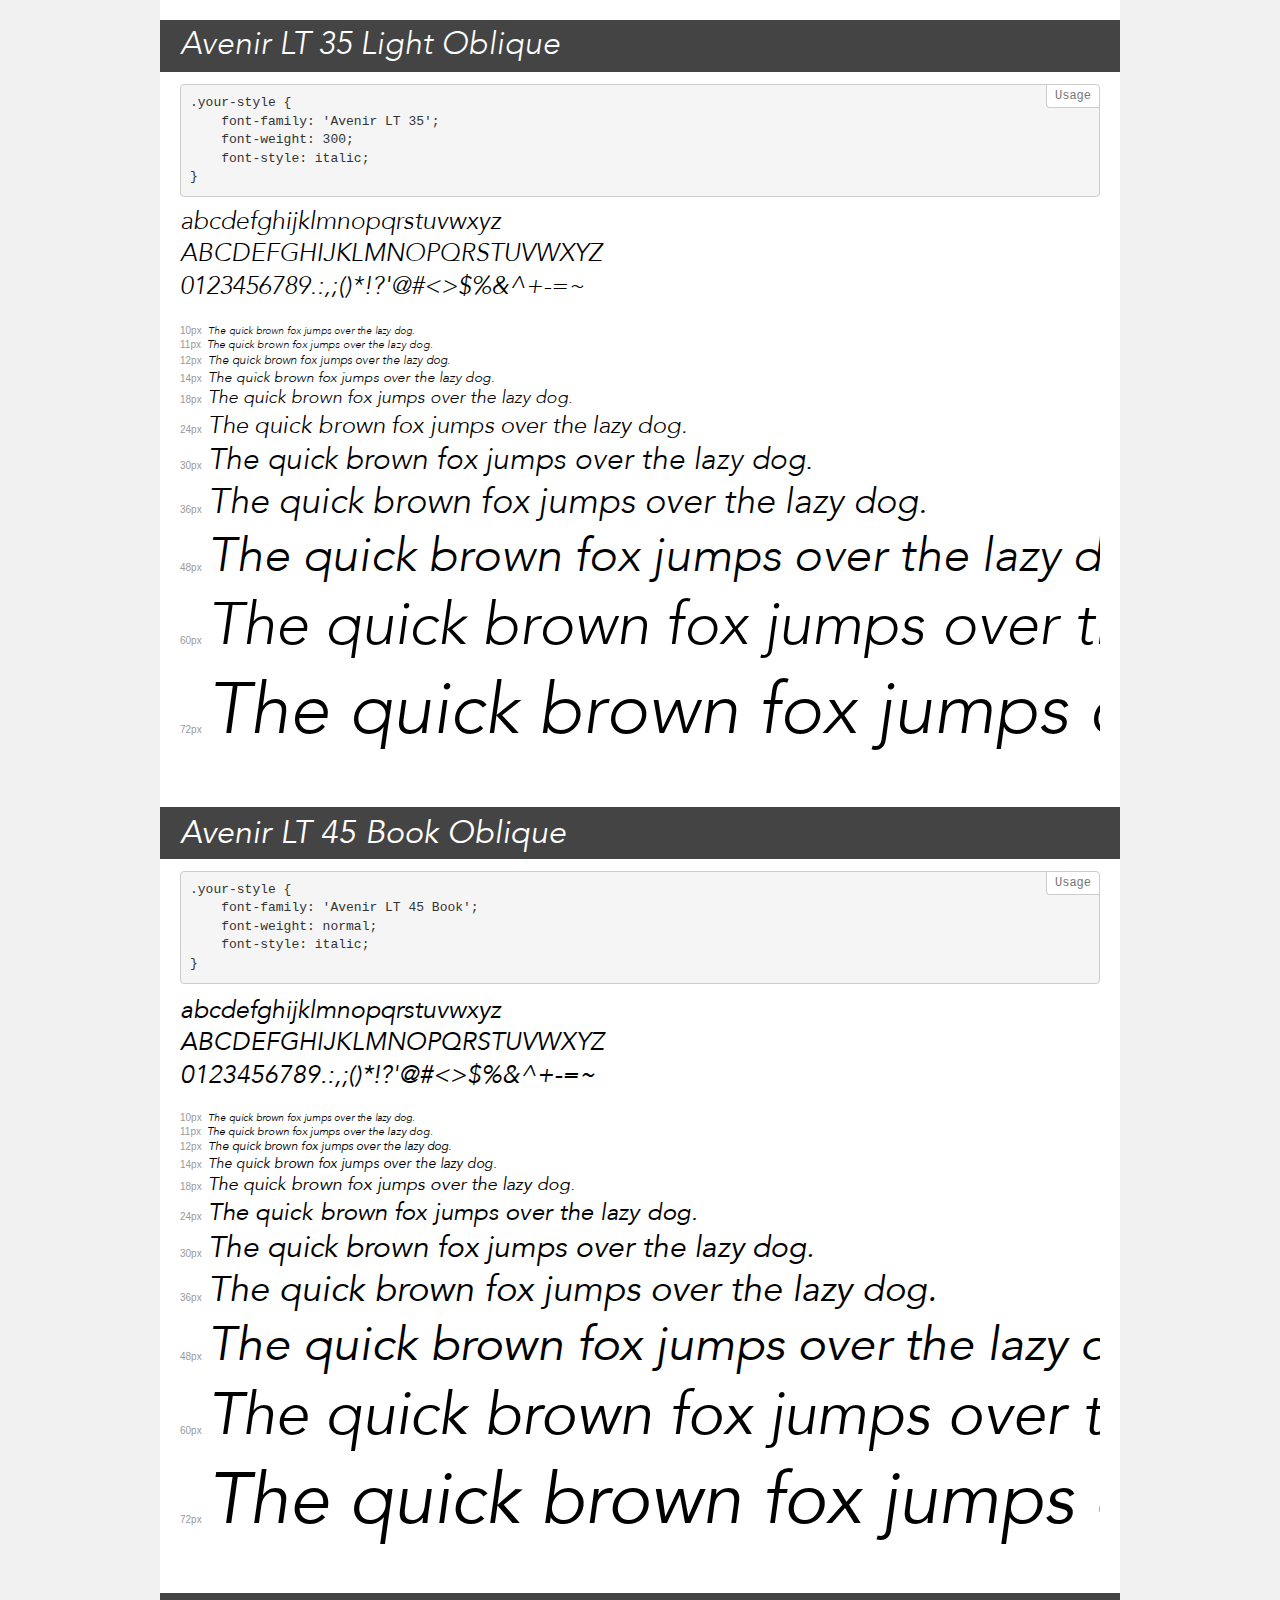
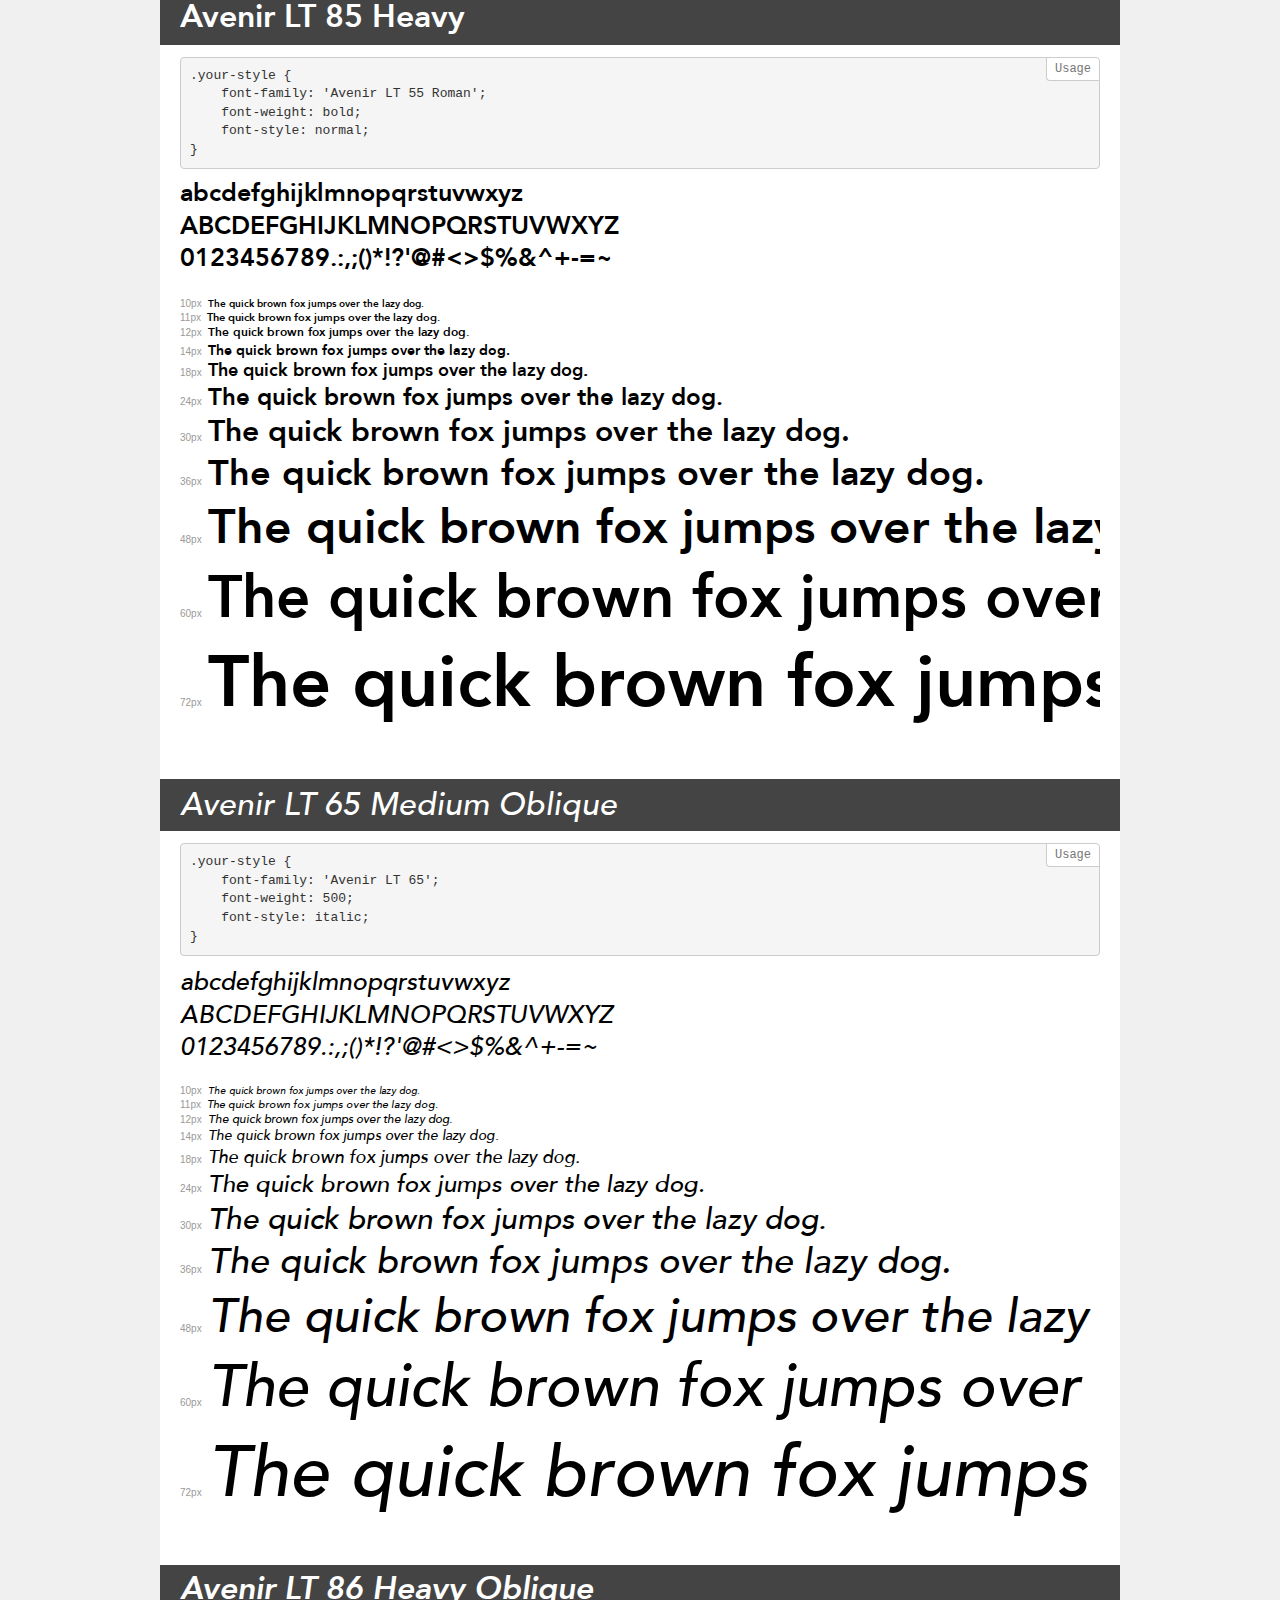
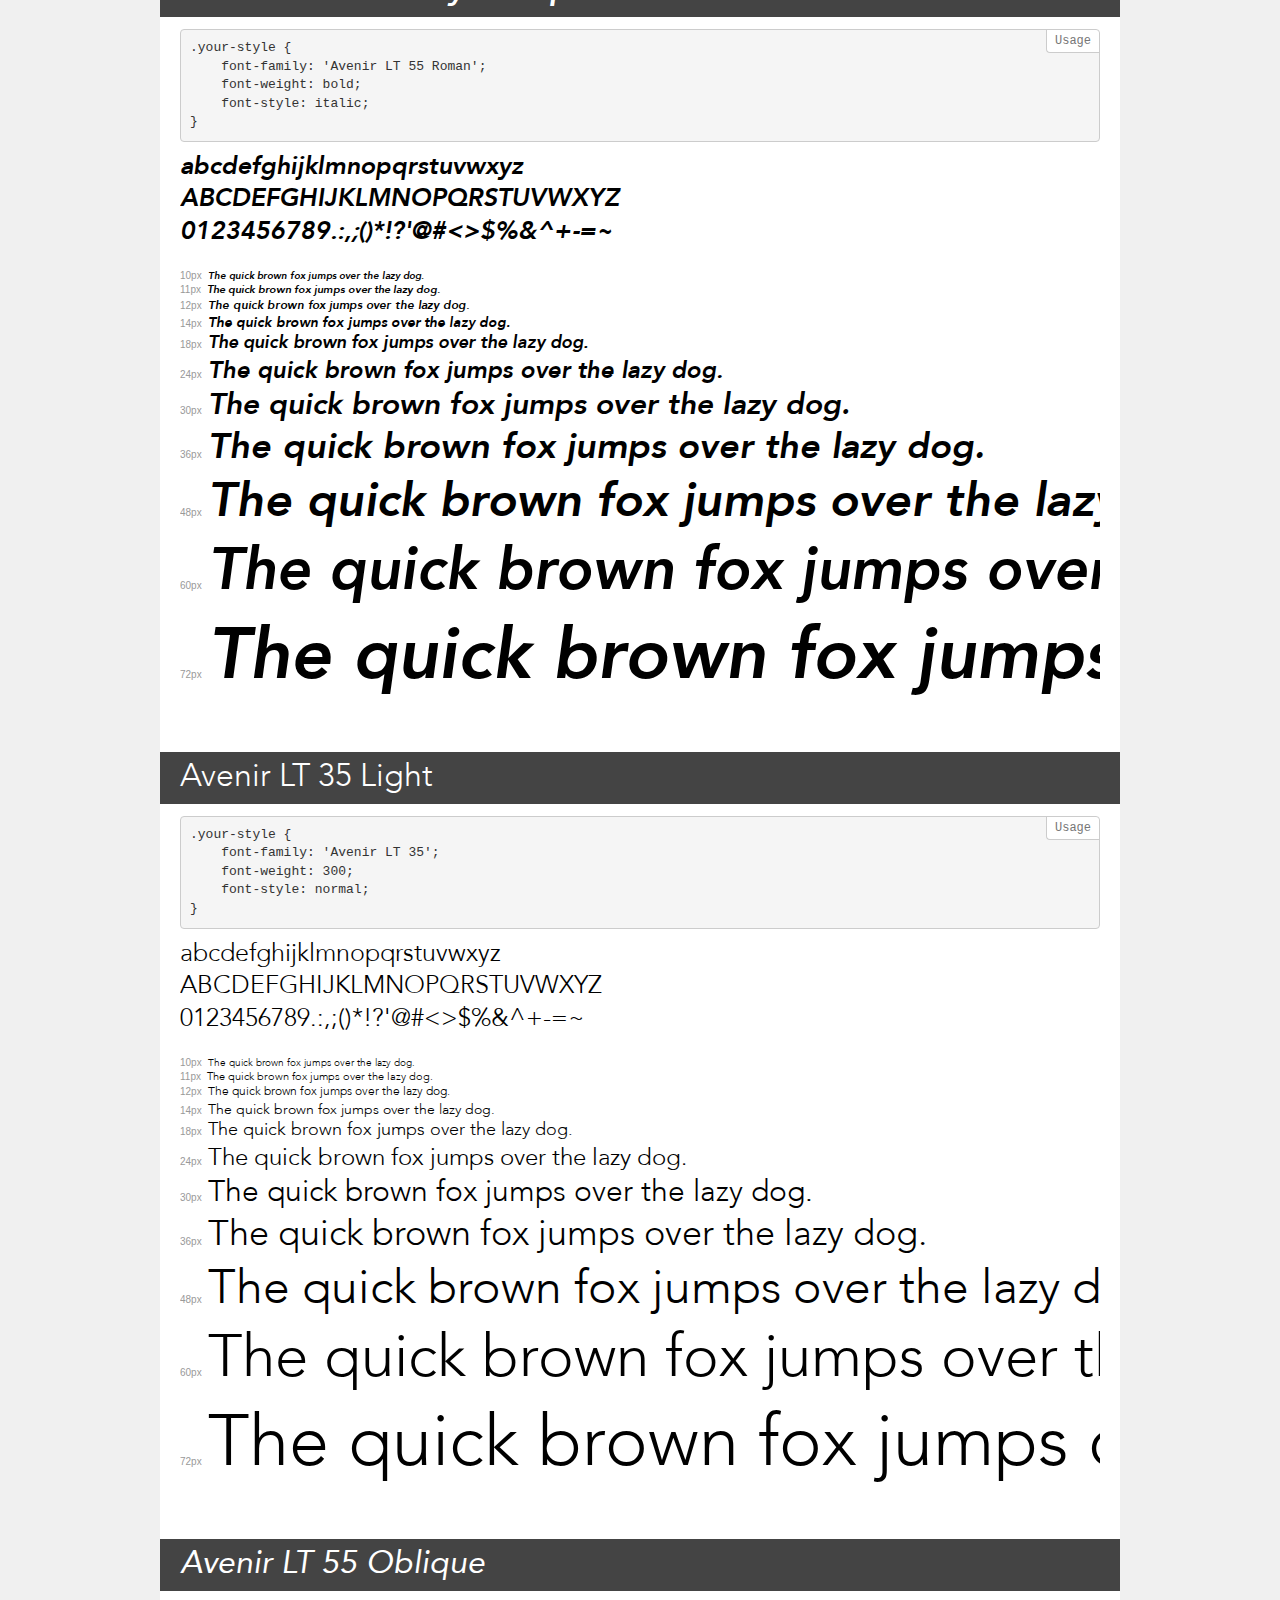
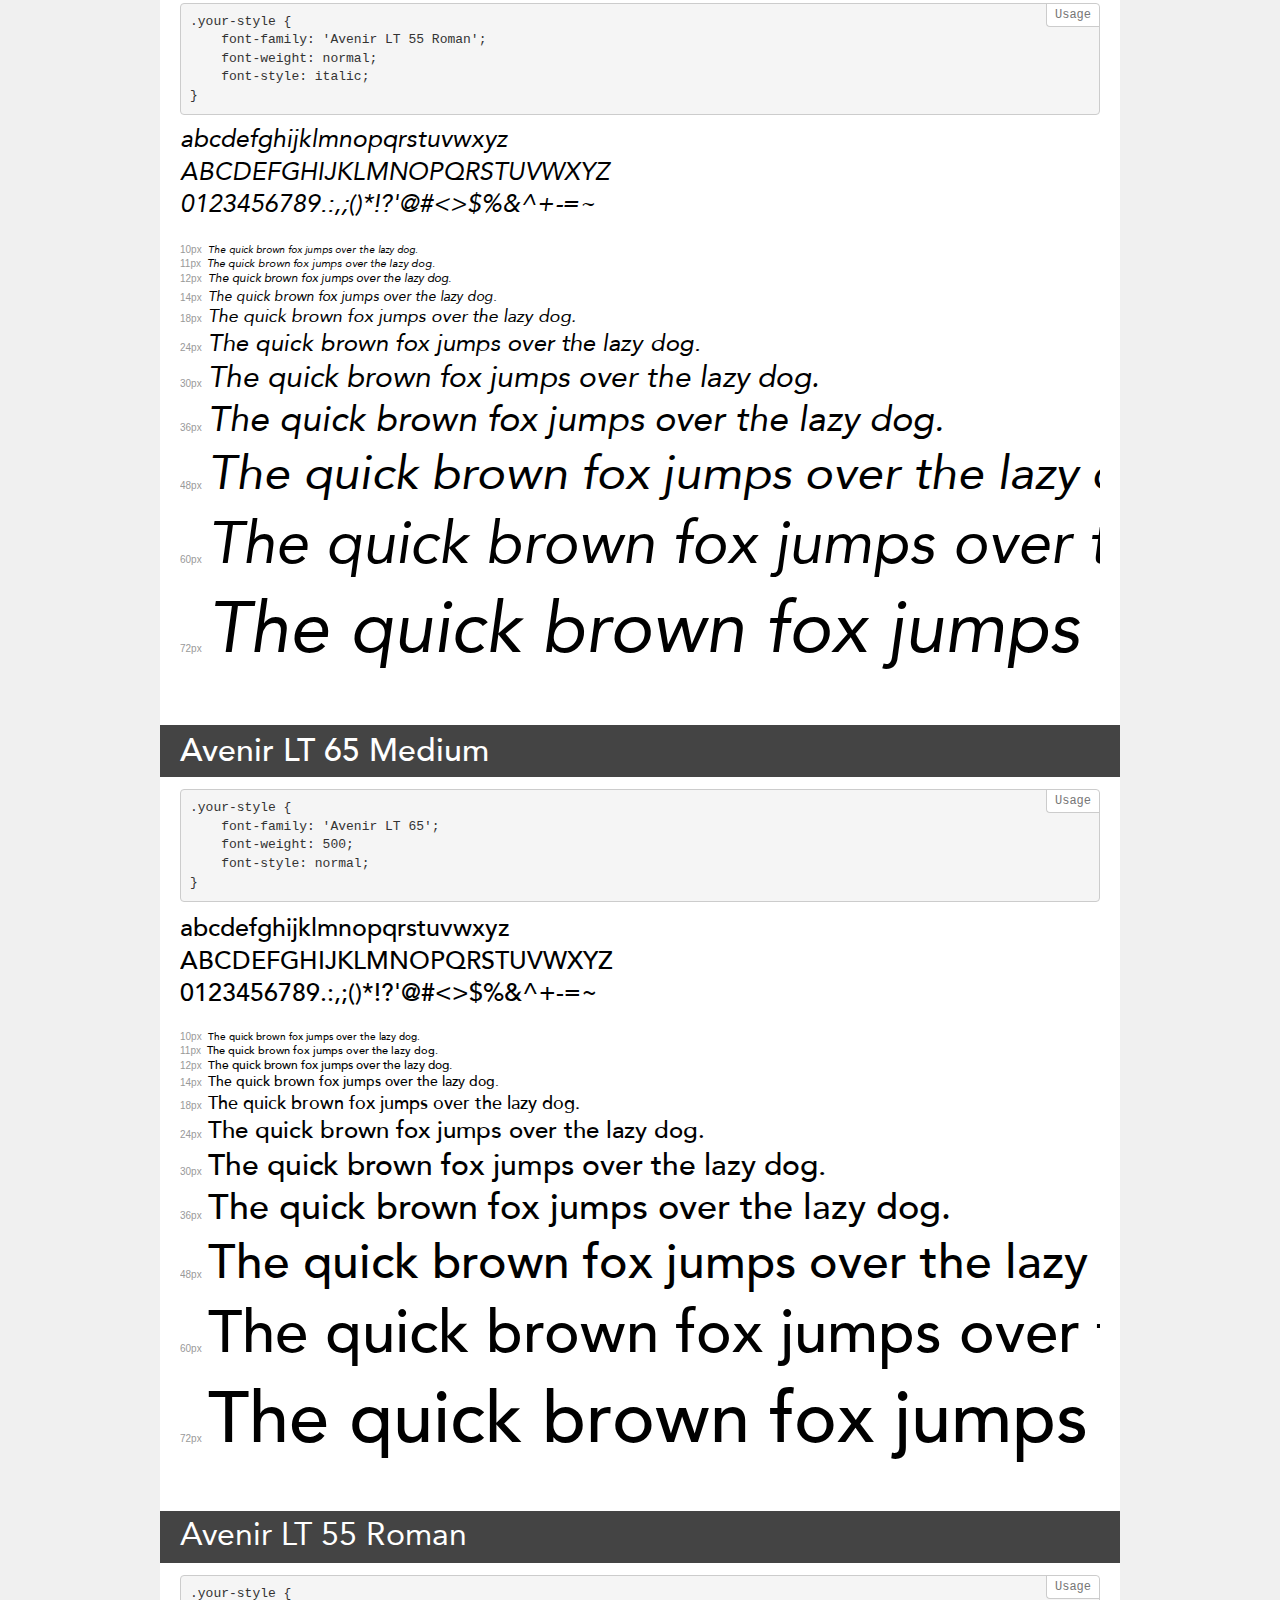
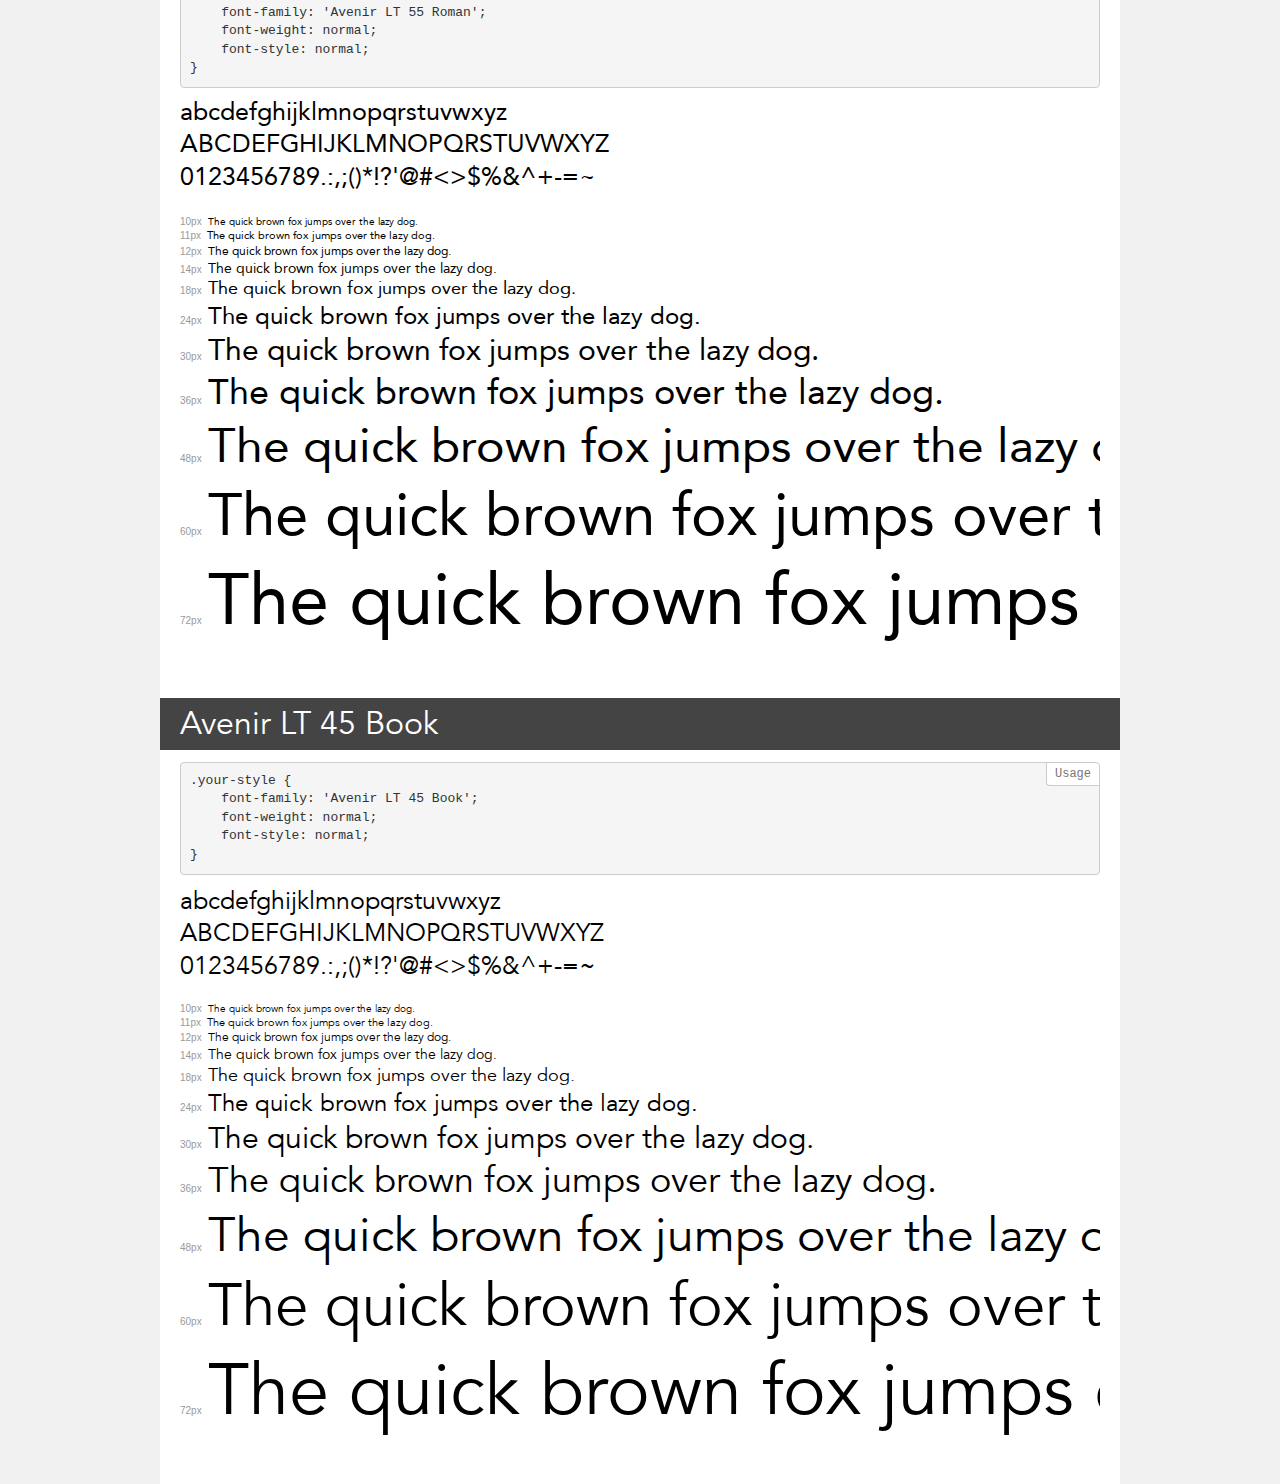
<file: HTML/assets/font/avenir_lt/demo.html>
<!DOCTYPE html>
<html lang="en">
<head>
    <meta charset="utf-8">
    <meta http-equiv="X-UA-Compatible" content="IE=edge">
    <meta name="viewport" content="width=device-width, initial-scale=1">
    <meta name="robots" content="noindex, noarchive">
    <meta name="format-detection" content="telephone=no">
    <title>Transfonter demo</title>
    <link href="stylesheet.css" rel="stylesheet">
    <style>
        /*
        http://meyerweb.com/eric/tools/css/reset/
        v2.0 | 20110126
        License: none (public domain)
        */
        html, body, div, span, applet, object, iframe,
        h1, h2, h3, h4, h5, h6, p, blockquote, pre,
        a, abbr, acronym, address, big, cite, code,
        del, dfn, em, img, ins, kbd, q, s, samp,
        small, strike, strong, sub, sup, tt, var,
        b, u, i, center,
        dl, dt, dd, ol, ul, li,
        fieldset, form, label, legend,
        table, caption, tbody, tfoot, thead, tr, th, td,
        article, aside, canvas, details, embed,
        figure, figcaption, footer, header, hgroup,
        menu, nav, output, ruby, section, summary,
        time, mark, audio, video {
            margin: 0;
            padding: 0;
            border: 0;
            font-size: 100%;
            font: inherit;
            vertical-align: baseline;
        }
        /* HTML5 display-role reset for older browsers */
        article, aside, details, figcaption, figure,
        footer, header, hgroup, menu, nav, section {
            display: block;
        }
        body {
            line-height: 1;
        }
        ol, ul {
            list-style: none;
        }
        blockquote, q {
            quotes: none;
        }
        blockquote:before, blockquote:after,
        q:before, q:after {
            content: '';
            content: none;
        }
        table {
            border-collapse: collapse;
            border-spacing: 0;
        }
        /* demo styles */
        body {
            background: #f0f0f0;
            color: #000;
        }
        .page {
            background: #fff;
            width: 920px;
            margin: 0 auto;
            padding: 20px 20px 0 20px;
            overflow: hidden;
        }
        .font-container {
            overflow-x: auto;
            overflow-y: hidden;
            margin-bottom: 40px;
            line-height: 1.3;
            white-space: nowrap;
            padding-bottom: 5px;
        }
        h1 {
            position: relative;
            background: #444;
            font-size: 32px;
            color: #fff;
            padding: 10px 20px;
            margin: 0 -20px 12px -20px;
        }
        .letters {
            font-size: 25px;
            margin-bottom: 20px;
        }
        .s10:before {
            content: '10px';
        }
        .s11:before {
            content: '11px';
        }
        .s12:before {
            content: '12px';
        }
        .s14:before {
            content: '14px';
        }
        .s18:before {
            content: '18px';
        }
        .s24:before {
            content: '24px';
        }
        .s30:before {
            content: '30px';
        }
        .s36:before {
            content: '36px';
        }
        .s48:before {
            content: '48px';
        }
        .s60:before {
            content: '60px';
        }
        .s72:before {
            content: '72px';
        }
        .s10:before, .s11:before, .s12:before, .s14:before,
        .s18:before, .s24:before, .s30:before, .s36:before,
        .s48:before, .s60:before, .s72:before {
            font-family: Arial, sans-serif;
            font-size: 10px;
            font-weight: normal;
            font-style: normal;
            color: #999;
            padding-right: 6px;
        }
        pre {
            display: block;
            position: relative;
            padding: 9px;
            margin: 0 0 10px;
            font-family: Monaco, Menlo, Consolas, "Courier New", monospace;
            font-size: 13px;
            line-height: 1.428571429;
            color: #333;
            font-weight: normal;
            font-style: normal;
            background-color: #f5f5f5;
            border: 1px solid #ccc;
            overflow-x: auto;
            border-radius: 4px;
        }
        pre:after {
            display: block;
            position: absolute;
            right: 0;
            top: 0;
            content: 'Usage';
            line-height: 1;
            padding: 5px 8px;
            font-size: 12px;
            color: #767676;
            background-color: #fff;
            border: 1px solid #ccc;
            border-right: none;
            border-top: none;
            border-radius: 0 4px 0 4px;
            z-index: 10;
        }
        /* responsive */
        @media (max-width: 959px) {
            .page {
                width: auto;
                margin: 0;
            }
        }
    </style>
</head>
<body>
<div class="page">
    <div class="demo">
        <h1 style="font-family: 'Avenir LT 35'; font-weight: 300; font-style: italic;">Avenir LT 35 Light Oblique</h1>
        <pre>.your-style {
    font-family: 'Avenir LT 35';
    font-weight: 300;
    font-style: italic;
}</pre>
        <div class="font-container" style="font-family: 'Avenir LT 35'; font-weight: 300; font-style: italic;">
            <p class="letters">
                abcdefghijklmnopqrstuvwxyz<br>
ABCDEFGHIJKLMNOPQRSTUVWXYZ<br>
                0123456789.:,;()*!?'@#<>$%&^+-=~
            </p>
            <p class="s10" style="font-size: 10px;">The quick brown fox jumps over the lazy dog.</p>
            <p class="s11" style="font-size: 11px;">The quick brown fox jumps over the lazy dog.</p>
            <p class="s12" style="font-size: 12px;">The quick brown fox jumps over the lazy dog.</p>
            <p class="s14" style="font-size: 14px;">The quick brown fox jumps over the lazy dog.</p>
            <p class="s18" style="font-size: 18px;">The quick brown fox jumps over the lazy dog.</p>
            <p class="s24" style="font-size: 24px;">The quick brown fox jumps over the lazy dog.</p>
            <p class="s30" style="font-size: 30px;">The quick brown fox jumps over the lazy dog.</p>
            <p class="s36" style="font-size: 36px;">The quick brown fox jumps over the lazy dog.</p>
            <p class="s48" style="font-size: 48px;">The quick brown fox jumps over the lazy dog.</p>
            <p class="s60" style="font-size: 60px;">The quick brown fox jumps over the lazy dog.</p>
            <p class="s72" style="font-size: 72px;">The quick brown fox jumps over the lazy dog.</p>
        </div>
    </div>
    <div class="demo">
        <h1 style="font-family: 'Avenir LT 45 Book'; font-weight: normal; font-style: italic;">Avenir LT 45 Book Oblique</h1>
        <pre>.your-style {
    font-family: 'Avenir LT 45 Book';
    font-weight: normal;
    font-style: italic;
}</pre>
        <div class="font-container" style="font-family: 'Avenir LT 45 Book'; font-weight: normal; font-style: italic;">
            <p class="letters">
                abcdefghijklmnopqrstuvwxyz<br>
ABCDEFGHIJKLMNOPQRSTUVWXYZ<br>
                0123456789.:,;()*!?'@#<>$%&^+-=~
            </p>
            <p class="s10" style="font-size: 10px;">The quick brown fox jumps over the lazy dog.</p>
            <p class="s11" style="font-size: 11px;">The quick brown fox jumps over the lazy dog.</p>
            <p class="s12" style="font-size: 12px;">The quick brown fox jumps over the lazy dog.</p>
            <p class="s14" style="font-size: 14px;">The quick brown fox jumps over the lazy dog.</p>
            <p class="s18" style="font-size: 18px;">The quick brown fox jumps over the lazy dog.</p>
            <p class="s24" style="font-size: 24px;">The quick brown fox jumps over the lazy dog.</p>
            <p class="s30" style="font-size: 30px;">The quick brown fox jumps over the lazy dog.</p>
            <p class="s36" style="font-size: 36px;">The quick brown fox jumps over the lazy dog.</p>
            <p class="s48" style="font-size: 48px;">The quick brown fox jumps over the lazy dog.</p>
            <p class="s60" style="font-size: 60px;">The quick brown fox jumps over the lazy dog.</p>
            <p class="s72" style="font-size: 72px;">The quick brown fox jumps over the lazy dog.</p>
        </div>
    </div>
    <div class="demo">
        <h1 style="font-family: 'Avenir LT 55 Roman'; font-weight: bold; font-style: normal;">Avenir LT 85 Heavy</h1>
        <pre>.your-style {
    font-family: 'Avenir LT 55 Roman';
    font-weight: bold;
    font-style: normal;
}</pre>
        <div class="font-container" style="font-family: 'Avenir LT 55 Roman'; font-weight: bold; font-style: normal;">
            <p class="letters">
                abcdefghijklmnopqrstuvwxyz<br>
ABCDEFGHIJKLMNOPQRSTUVWXYZ<br>
                0123456789.:,;()*!?'@#<>$%&^+-=~
            </p>
            <p class="s10" style="font-size: 10px;">The quick brown fox jumps over the lazy dog.</p>
            <p class="s11" style="font-size: 11px;">The quick brown fox jumps over the lazy dog.</p>
            <p class="s12" style="font-size: 12px;">The quick brown fox jumps over the lazy dog.</p>
            <p class="s14" style="font-size: 14px;">The quick brown fox jumps over the lazy dog.</p>
            <p class="s18" style="font-size: 18px;">The quick brown fox jumps over the lazy dog.</p>
            <p class="s24" style="font-size: 24px;">The quick brown fox jumps over the lazy dog.</p>
            <p class="s30" style="font-size: 30px;">The quick brown fox jumps over the lazy dog.</p>
            <p class="s36" style="font-size: 36px;">The quick brown fox jumps over the lazy dog.</p>
            <p class="s48" style="font-size: 48px;">The quick brown fox jumps over the lazy dog.</p>
            <p class="s60" style="font-size: 60px;">The quick brown fox jumps over the lazy dog.</p>
            <p class="s72" style="font-size: 72px;">The quick brown fox jumps over the lazy dog.</p>
        </div>
    </div>
    <div class="demo">
        <h1 style="font-family: 'Avenir LT 65'; font-weight: 500; font-style: italic;">Avenir LT 65 Medium Oblique</h1>
        <pre>.your-style {
    font-family: 'Avenir LT 65';
    font-weight: 500;
    font-style: italic;
}</pre>
        <div class="font-container" style="font-family: 'Avenir LT 65'; font-weight: 500; font-style: italic;">
            <p class="letters">
                abcdefghijklmnopqrstuvwxyz<br>
ABCDEFGHIJKLMNOPQRSTUVWXYZ<br>
                0123456789.:,;()*!?'@#<>$%&^+-=~
            </p>
            <p class="s10" style="font-size: 10px;">The quick brown fox jumps over the lazy dog.</p>
            <p class="s11" style="font-size: 11px;">The quick brown fox jumps over the lazy dog.</p>
            <p class="s12" style="font-size: 12px;">The quick brown fox jumps over the lazy dog.</p>
            <p class="s14" style="font-size: 14px;">The quick brown fox jumps over the lazy dog.</p>
            <p class="s18" style="font-size: 18px;">The quick brown fox jumps over the lazy dog.</p>
            <p class="s24" style="font-size: 24px;">The quick brown fox jumps over the lazy dog.</p>
            <p class="s30" style="font-size: 30px;">The quick brown fox jumps over the lazy dog.</p>
            <p class="s36" style="font-size: 36px;">The quick brown fox jumps over the lazy dog.</p>
            <p class="s48" style="font-size: 48px;">The quick brown fox jumps over the lazy dog.</p>
            <p class="s60" style="font-size: 60px;">The quick brown fox jumps over the lazy dog.</p>
            <p class="s72" style="font-size: 72px;">The quick brown fox jumps over the lazy dog.</p>
        </div>
    </div>
    <div class="demo">
        <h1 style="font-family: 'Avenir LT 55 Roman'; font-weight: bold; font-style: italic;">Avenir LT 86 Heavy Oblique</h1>
        <pre>.your-style {
    font-family: 'Avenir LT 55 Roman';
    font-weight: bold;
    font-style: italic;
}</pre>
        <div class="font-container" style="font-family: 'Avenir LT 55 Roman'; font-weight: bold; font-style: italic;">
            <p class="letters">
                abcdefghijklmnopqrstuvwxyz<br>
ABCDEFGHIJKLMNOPQRSTUVWXYZ<br>
                0123456789.:,;()*!?'@#<>$%&^+-=~
            </p>
            <p class="s10" style="font-size: 10px;">The quick brown fox jumps over the lazy dog.</p>
            <p class="s11" style="font-size: 11px;">The quick brown fox jumps over the lazy dog.</p>
            <p class="s12" style="font-size: 12px;">The quick brown fox jumps over the lazy dog.</p>
            <p class="s14" style="font-size: 14px;">The quick brown fox jumps over the lazy dog.</p>
            <p class="s18" style="font-size: 18px;">The quick brown fox jumps over the lazy dog.</p>
            <p class="s24" style="font-size: 24px;">The quick brown fox jumps over the lazy dog.</p>
            <p class="s30" style="font-size: 30px;">The quick brown fox jumps over the lazy dog.</p>
            <p class="s36" style="font-size: 36px;">The quick brown fox jumps over the lazy dog.</p>
            <p class="s48" style="font-size: 48px;">The quick brown fox jumps over the lazy dog.</p>
            <p class="s60" style="font-size: 60px;">The quick brown fox jumps over the lazy dog.</p>
            <p class="s72" style="font-size: 72px;">The quick brown fox jumps over the lazy dog.</p>
        </div>
    </div>
    <div class="demo">
        <h1 style="font-family: 'Avenir LT 35'; font-weight: 300; font-style: normal;">Avenir LT 35 Light</h1>
        <pre>.your-style {
    font-family: 'Avenir LT 35';
    font-weight: 300;
    font-style: normal;
}</pre>
        <div class="font-container" style="font-family: 'Avenir LT 35'; font-weight: 300; font-style: normal;">
            <p class="letters">
                abcdefghijklmnopqrstuvwxyz<br>
ABCDEFGHIJKLMNOPQRSTUVWXYZ<br>
                0123456789.:,;()*!?'@#<>$%&^+-=~
            </p>
            <p class="s10" style="font-size: 10px;">The quick brown fox jumps over the lazy dog.</p>
            <p class="s11" style="font-size: 11px;">The quick brown fox jumps over the lazy dog.</p>
            <p class="s12" style="font-size: 12px;">The quick brown fox jumps over the lazy dog.</p>
            <p class="s14" style="font-size: 14px;">The quick brown fox jumps over the lazy dog.</p>
            <p class="s18" style="font-size: 18px;">The quick brown fox jumps over the lazy dog.</p>
            <p class="s24" style="font-size: 24px;">The quick brown fox jumps over the lazy dog.</p>
            <p class="s30" style="font-size: 30px;">The quick brown fox jumps over the lazy dog.</p>
            <p class="s36" style="font-size: 36px;">The quick brown fox jumps over the lazy dog.</p>
            <p class="s48" style="font-size: 48px;">The quick brown fox jumps over the lazy dog.</p>
            <p class="s60" style="font-size: 60px;">The quick brown fox jumps over the lazy dog.</p>
            <p class="s72" style="font-size: 72px;">The quick brown fox jumps over the lazy dog.</p>
        </div>
    </div>
    <div class="demo">
        <h1 style="font-family: 'Avenir LT 55 Roman'; font-weight: normal; font-style: italic;">Avenir LT 55 Oblique</h1>
        <pre>.your-style {
    font-family: 'Avenir LT 55 Roman';
    font-weight: normal;
    font-style: italic;
}</pre>
        <div class="font-container" style="font-family: 'Avenir LT 55 Roman'; font-weight: normal; font-style: italic;">
            <p class="letters">
                abcdefghijklmnopqrstuvwxyz<br>
ABCDEFGHIJKLMNOPQRSTUVWXYZ<br>
                0123456789.:,;()*!?'@#<>$%&^+-=~
            </p>
            <p class="s10" style="font-size: 10px;">The quick brown fox jumps over the lazy dog.</p>
            <p class="s11" style="font-size: 11px;">The quick brown fox jumps over the lazy dog.</p>
            <p class="s12" style="font-size: 12px;">The quick brown fox jumps over the lazy dog.</p>
            <p class="s14" style="font-size: 14px;">The quick brown fox jumps over the lazy dog.</p>
            <p class="s18" style="font-size: 18px;">The quick brown fox jumps over the lazy dog.</p>
            <p class="s24" style="font-size: 24px;">The quick brown fox jumps over the lazy dog.</p>
            <p class="s30" style="font-size: 30px;">The quick brown fox jumps over the lazy dog.</p>
            <p class="s36" style="font-size: 36px;">The quick brown fox jumps over the lazy dog.</p>
            <p class="s48" style="font-size: 48px;">The quick brown fox jumps over the lazy dog.</p>
            <p class="s60" style="font-size: 60px;">The quick brown fox jumps over the lazy dog.</p>
            <p class="s72" style="font-size: 72px;">The quick brown fox jumps over the lazy dog.</p>
        </div>
    </div>
    <div class="demo">
        <h1 style="font-family: 'Avenir LT 65'; font-weight: 500; font-style: normal;">Avenir LT 65 Medium</h1>
        <pre>.your-style {
    font-family: 'Avenir LT 65';
    font-weight: 500;
    font-style: normal;
}</pre>
        <div class="font-container" style="font-family: 'Avenir LT 65'; font-weight: 500; font-style: normal;">
            <p class="letters">
                abcdefghijklmnopqrstuvwxyz<br>
ABCDEFGHIJKLMNOPQRSTUVWXYZ<br>
                0123456789.:,;()*!?'@#<>$%&^+-=~
            </p>
            <p class="s10" style="font-size: 10px;">The quick brown fox jumps over the lazy dog.</p>
            <p class="s11" style="font-size: 11px;">The quick brown fox jumps over the lazy dog.</p>
            <p class="s12" style="font-size: 12px;">The quick brown fox jumps over the lazy dog.</p>
            <p class="s14" style="font-size: 14px;">The quick brown fox jumps over the lazy dog.</p>
            <p class="s18" style="font-size: 18px;">The quick brown fox jumps over the lazy dog.</p>
            <p class="s24" style="font-size: 24px;">The quick brown fox jumps over the lazy dog.</p>
            <p class="s30" style="font-size: 30px;">The quick brown fox jumps over the lazy dog.</p>
            <p class="s36" style="font-size: 36px;">The quick brown fox jumps over the lazy dog.</p>
            <p class="s48" style="font-size: 48px;">The quick brown fox jumps over the lazy dog.</p>
            <p class="s60" style="font-size: 60px;">The quick brown fox jumps over the lazy dog.</p>
            <p class="s72" style="font-size: 72px;">The quick brown fox jumps over the lazy dog.</p>
        </div>
    </div>
    <div class="demo">
        <h1 style="font-family: 'Avenir LT 55 Roman'; font-weight: normal; font-style: normal;">Avenir LT 55 Roman</h1>
        <pre>.your-style {
    font-family: 'Avenir LT 55 Roman';
    font-weight: normal;
    font-style: normal;
}</pre>
        <div class="font-container" style="font-family: 'Avenir LT 55 Roman'; font-weight: normal; font-style: normal;">
            <p class="letters">
                abcdefghijklmnopqrstuvwxyz<br>
ABCDEFGHIJKLMNOPQRSTUVWXYZ<br>
                0123456789.:,;()*!?'@#<>$%&^+-=~
            </p>
            <p class="s10" style="font-size: 10px;">The quick brown fox jumps over the lazy dog.</p>
            <p class="s11" style="font-size: 11px;">The quick brown fox jumps over the lazy dog.</p>
            <p class="s12" style="font-size: 12px;">The quick brown fox jumps over the lazy dog.</p>
            <p class="s14" style="font-size: 14px;">The quick brown fox jumps over the lazy dog.</p>
            <p class="s18" style="font-size: 18px;">The quick brown fox jumps over the lazy dog.</p>
            <p class="s24" style="font-size: 24px;">The quick brown fox jumps over the lazy dog.</p>
            <p class="s30" style="font-size: 30px;">The quick brown fox jumps over the lazy dog.</p>
            <p class="s36" style="font-size: 36px;">The quick brown fox jumps over the lazy dog.</p>
            <p class="s48" style="font-size: 48px;">The quick brown fox jumps over the lazy dog.</p>
            <p class="s60" style="font-size: 60px;">The quick brown fox jumps over the lazy dog.</p>
            <p class="s72" style="font-size: 72px;">The quick brown fox jumps over the lazy dog.</p>
        </div>
    </div>
    <div class="demo">
        <h1 style="font-family: 'Avenir LT 45 Book'; font-weight: normal; font-style: normal;">Avenir LT 45 Book</h1>
        <pre>.your-style {
    font-family: 'Avenir LT 45 Book';
    font-weight: normal;
    font-style: normal;
}</pre>
        <div class="font-container" style="font-family: 'Avenir LT 45 Book'; font-weight: normal; font-style: normal;">
            <p class="letters">
                abcdefghijklmnopqrstuvwxyz<br>
ABCDEFGHIJKLMNOPQRSTUVWXYZ<br>
                0123456789.:,;()*!?'@#<>$%&^+-=~
            </p>
            <p class="s10" style="font-size: 10px;">The quick brown fox jumps over the lazy dog.</p>
            <p class="s11" style="font-size: 11px;">The quick brown fox jumps over the lazy dog.</p>
            <p class="s12" style="font-size: 12px;">The quick brown fox jumps over the lazy dog.</p>
            <p class="s14" style="font-size: 14px;">The quick brown fox jumps over the lazy dog.</p>
            <p class="s18" style="font-size: 18px;">The quick brown fox jumps over the lazy dog.</p>
            <p class="s24" style="font-size: 24px;">The quick brown fox jumps over the lazy dog.</p>
            <p class="s30" style="font-size: 30px;">The quick brown fox jumps over the lazy dog.</p>
            <p class="s36" style="font-size: 36px;">The quick brown fox jumps over the lazy dog.</p>
            <p class="s48" style="font-size: 48px;">The quick brown fox jumps over the lazy dog.</p>
            <p class="s60" style="font-size: 60px;">The quick brown fox jumps over the lazy dog.</p>
            <p class="s72" style="font-size: 72px;">The quick brown fox jumps over the lazy dog.</p>
        </div>
    </div>
</div>
</body>
</html>
</file>
<file: HTML/assets/font/avenir_lt/stylesheet.css>
@font-face {
    font-family: 'Avenir LT 35';
    src: url('AvenirLT-LightOblique.woff2') format('woff2'),
        url('AvenirLT-LightOblique.woff') format('woff');
    font-weight: 300;
    font-style: italic;
    font-display: swap;
}

@font-face {
    font-family: 'Avenir LT 45 Book';
    src: url('AvenirLT-BookOblique.woff2') format('woff2'),
        url('AvenirLT-BookOblique.woff') format('woff');
    font-weight: normal;
    font-style: italic;
    font-display: swap;
}

@font-face {
    font-family: 'Avenir LT 55 Roman';
    src: url('AvenirLT-Heavy.woff2') format('woff2'),
        url('AvenirLT-Heavy.woff') format('woff');
    font-weight: bold;
    font-style: normal;
    font-display: swap;
}

@font-face {
    font-family: 'Avenir LT 65';
    src: url('AvenirLT-MediumOblique.woff2') format('woff2'),
        url('AvenirLT-MediumOblique.woff') format('woff');
    font-weight: 500;
    font-style: italic;
    font-display: swap;
}

@font-face {
    font-family: 'Avenir LT 55 Roman';
    src: url('AvenirLT-HeavyOblique.woff2') format('woff2'),
        url('AvenirLT-HeavyOblique.woff') format('woff');
    font-weight: bold;
    font-style: italic;
    font-display: swap;
}

@font-face {
    font-family: 'Avenir LT 35';
    src: url('AvenirLT-Light.woff2') format('woff2'),
        url('AvenirLT-Light.woff') format('woff');
    font-weight: 300;
    font-style: normal;
    font-display: swap;
}

@font-face {
    font-family: 'Avenir LT 55 Roman';
    src: url('AvenirLT-Oblique.woff2') format('woff2'),
        url('AvenirLT-Oblique.woff') format('woff');
    font-weight: normal;
    font-style: italic;
    font-display: swap;
}

@font-face {
    font-family: 'Avenir LT 65';
    src: url('AvenirLT-Medium.woff2') format('woff2'),
        url('AvenirLT-Medium.woff') format('woff');
    font-weight: 500;
    font-style: normal;
    font-display: swap;
}

@font-face {
    font-family: 'Avenir LT 55 Roman';
    src: url('AvenirLT-Roman.woff2') format('woff2'),
        url('AvenirLT-Roman.woff') format('woff');
    font-weight: normal;
    font-style: normal;
    font-display: swap;
}

@font-face {
    font-family: 'Avenir LT 45 Book';
    src: url('AvenirLT-Book.woff2') format('woff2'),
        url('AvenirLT-Book.woff') format('woff');
    font-weight: normal;
    font-style: normal;
    font-display: swap;
}
</file>
